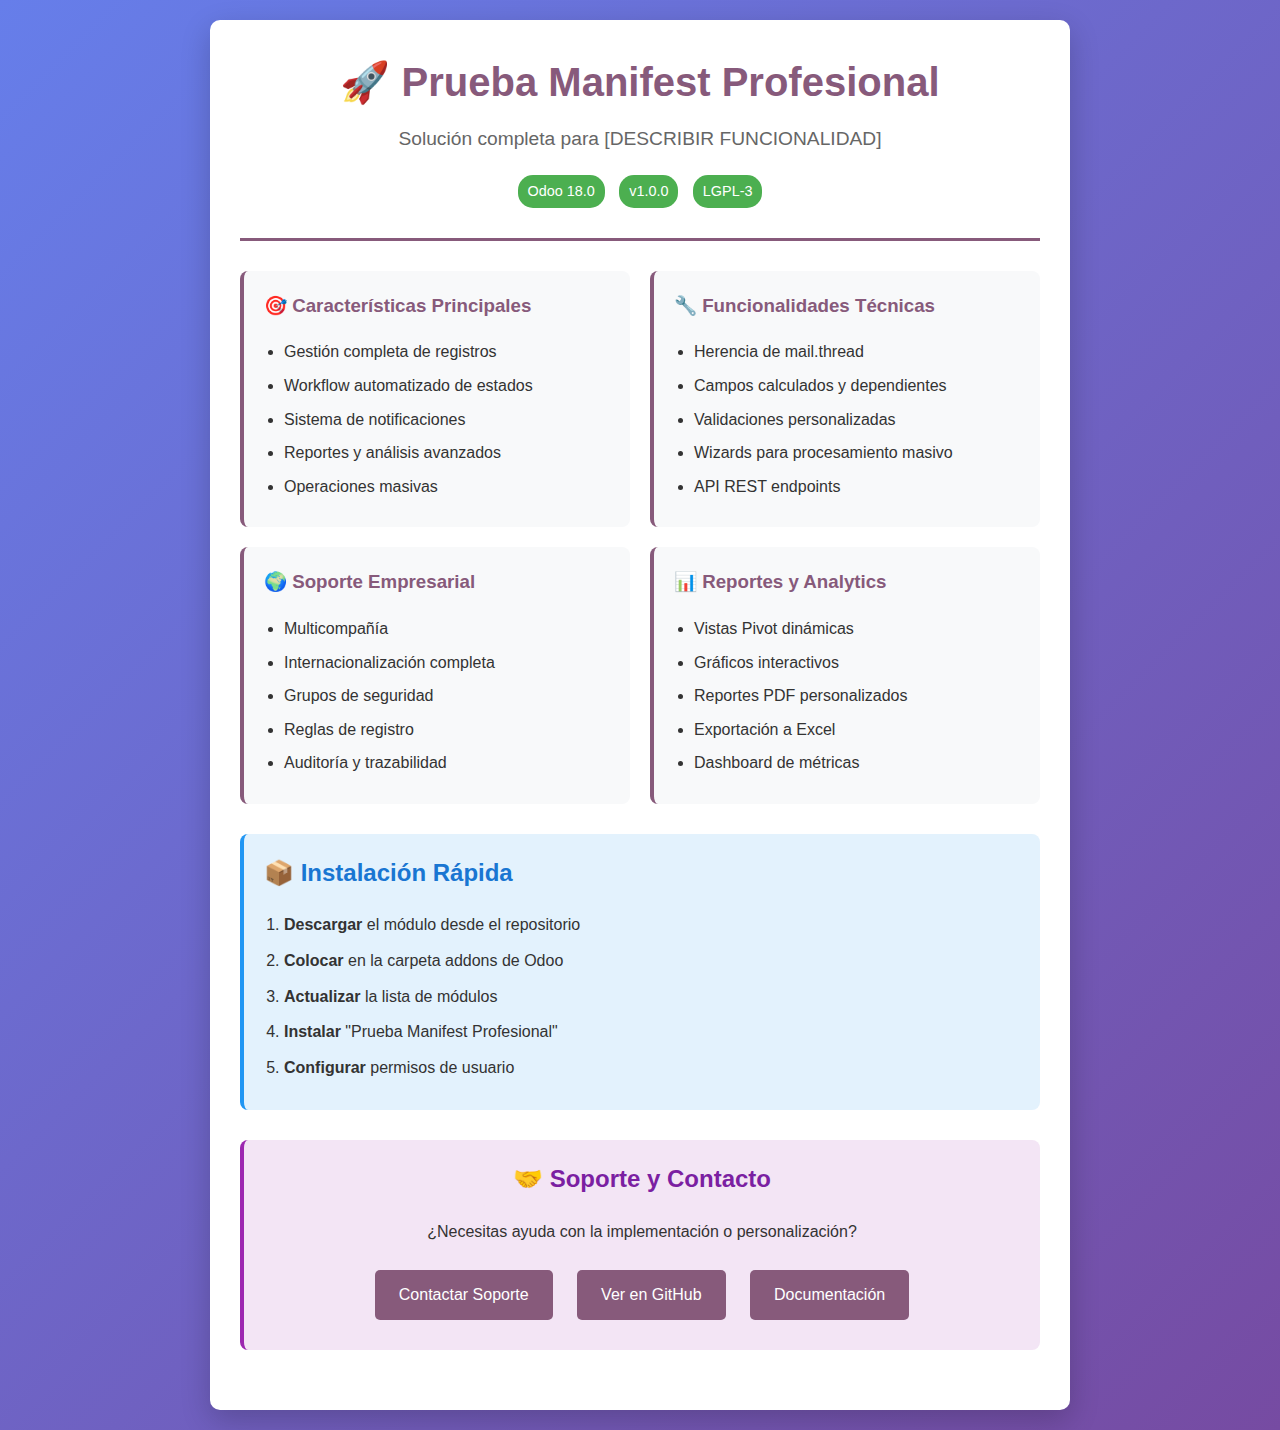
<file: prueba_manifest_profesional/static/description/index.html>
<!DOCTYPE html>
<html lang="es">
<head>
    <meta charset="utf-8">
    <meta name="viewport" content="width=device-width, initial-scale=1.0">
    <title>Prueba Manifest Profesional</title>
    <style>
        body {
            font-family: 'Arial', sans-serif;
            line-height: 1.6;
            color: #333;
            margin: 0;
            padding: 20px;
            background: linear-gradient(135deg, #667eea 0%, #764ba2 100%);
        }
        .container {
            max-width: 800px;
            margin: 0 auto;
            background: white;
            padding: 30px;
            border-radius: 10px;
            box-shadow: 0 10px 30px rgba(0,0,0,0.2);
        }
        .header {
            text-align: center;
            margin-bottom: 30px;
            padding-bottom: 20px;
            border-bottom: 3px solid #875A7B;
        }
        .header h1 {
            color: #875A7B;
            margin: 0;
            font-size: 2.5em;
        }
        .header p {
            color: #666;
            font-size: 1.2em;
            margin: 10px 0;
        }
        .features {
            display: grid;
            grid-template-columns: repeat(auto-fit, minmax(300px, 1fr));
            gap: 20px;
            margin: 30px 0;
        }
        .feature {
            background: #f8f9fa;
            padding: 20px;
            border-radius: 8px;
            border-left: 4px solid #875A7B;
        }
        .feature h3 {
            color: #875A7B;
            margin-top: 0;
        }
        .feature ul {
            margin: 0;
            padding-left: 20px;
        }
        .feature li {
            margin: 8px 0;
        }
        .installation {
            background: #e3f2fd;
            padding: 20px;
            border-radius: 8px;
            margin: 30px 0;
            border-left: 4px solid #2196F3;
        }
        .installation h2 {
            color: #1976D2;
            margin-top: 0;
        }
        .installation ol {
            margin: 0;
            padding-left: 20px;
        }
        .installation li {
            margin: 10px 0;
        }
        .support {
            background: #f3e5f5;
            padding: 20px;
            border-radius: 8px;
            margin: 30px 0;
            text-align: center;
            border-left: 4px solid #9C27B0;
        }
        .support h2 {
            color: #7B1FA2;
            margin-top: 0;
        }
        .btn {
            display: inline-block;
            padding: 12px 24px;
            background: #875A7B;
            color: white;
            text-decoration: none;
            border-radius: 5px;
            margin: 10px;
            transition: background 0.3s;
        }
        .btn:hover {
            background: #6d4661;
        }
        .version-badge {
            background: #4CAF50;
            color: white;
            padding: 5px 10px;
            border-radius: 15px;
            font-size: 0.9em;
            display: inline-block;
            margin: 10px 5px;
        }
    </style>
</head>
<body>
    <div class="container">
        <!-- Header -->
        <div class="header">
            <h1>🚀 Prueba Manifest Profesional</h1>
            <p>Solución completa para [DESCRIBIR FUNCIONALIDAD]</p>
            <div>
                <span class="version-badge">Odoo 18.0</span>
                <span class="version-badge">v1.0.0</span>
                <span class="version-badge">LGPL-3</span>
            </div>
        </div>

        <!-- Características -->
        <div class="features">
            <div class="feature">
                <h3>🎯 Características Principales</h3>
                <ul>
                    <li>Gestión completa de registros</li>
                    <li>Workflow automatizado de estados</li>
                    <li>Sistema de notificaciones</li>
                    <li>Reportes y análisis avanzados</li>
                    <li>Operaciones masivas</li>
                </ul>
            </div>
            
            <div class="feature">
                <h3>🔧 Funcionalidades Técnicas</h3>
                <ul>
                    <li>Herencia de mail.thread</li>
                    <li>Campos calculados y dependientes</li>
                    <li>Validaciones personalizadas</li>
                    <li>Wizards para procesamiento masivo</li>
                    <li>API REST endpoints</li>
                </ul>
            </div>
            
            <div class="feature">
                <h3>🌍 Soporte Empresarial</h3>
                <ul>
                    <li>Multicompañía</li>
                    <li>Internacionalización completa</li>
                    <li>Grupos de seguridad</li>
                    <li>Reglas de registro</li>
                    <li>Auditoría y trazabilidad</li>
                </ul>
            </div>
            
            <div class="feature">
                <h3>📊 Reportes y Analytics</h3>
                <ul>
                    <li>Vistas Pivot dinámicas</li>
                    <li>Gráficos interactivos</li>
                    <li>Reportes PDF personalizados</li>
                    <li>Exportación a Excel</li>
                    <li>Dashboard de métricas</li>
                </ul>
            </div>
        </div>

        <!-- Instalación -->
        <div class="installation">
            <h2>📦 Instalación Rápida</h2>
            <ol>
                <li><strong>Descargar</strong> el módulo desde el repositorio</li>
                <li><strong>Colocar</strong> en la carpeta addons de Odoo</li>
                <li><strong>Actualizar</strong> la lista de módulos</li>
                <li><strong>Instalar</strong> "Prueba Manifest Profesional"</li>
                <li><strong>Configurar</strong> permisos de usuario</li>
            </ol>
        </div>

        <!-- Soporte -->
        <div class="support">
            <h2>🤝 Soporte y Contacto</h2>
            <p>¿Necesitas ayuda con la implementación o personalización?</p>
            <a href="mailto:soporte@tuempresa.com" class="btn">Contactar Soporte</a>
            <a href="https://github.com/tu-repo" class="btn">Ver en GitHub</a>
            <a href="https://tu-sitio.com/docs" class="btn">Documentación</a>
        </div>
    </div>
</body>
</html>
</file>
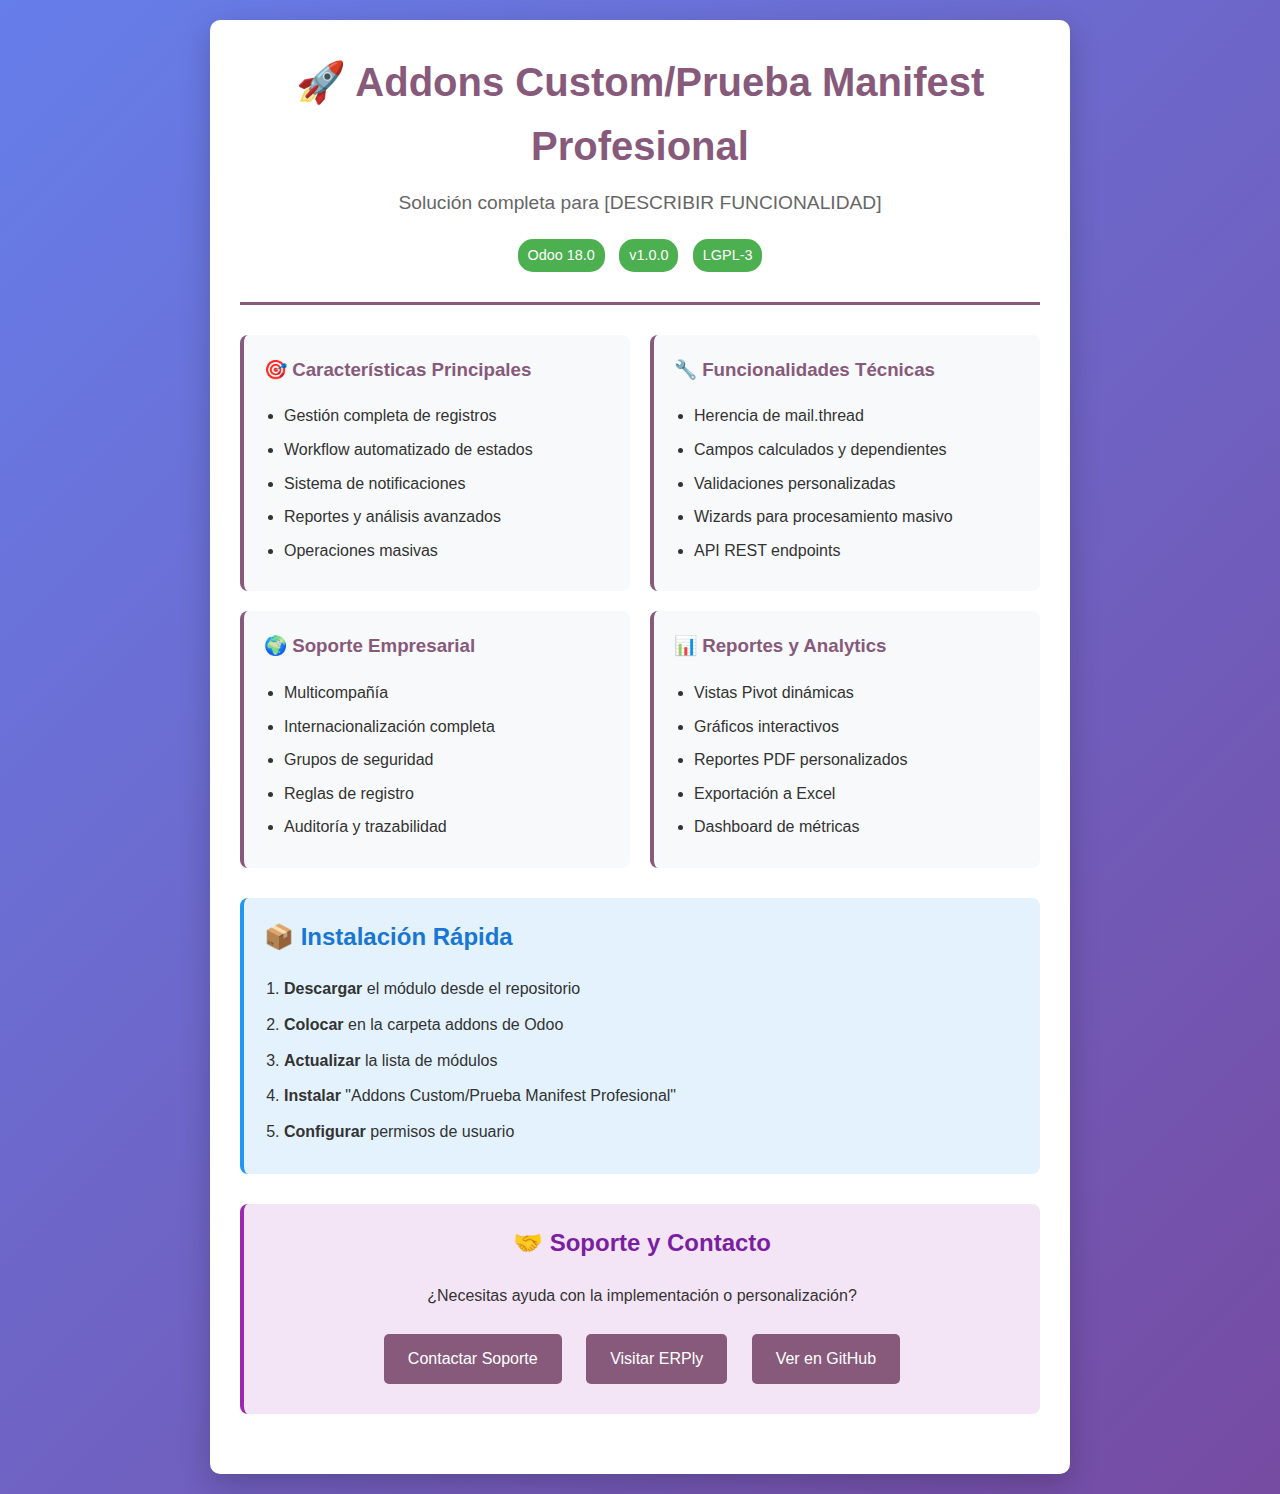
<file: addons_custom/prueba_manifest_profesional/static/description/index.html>
<!DOCTYPE html>
<html lang="es">
<head>
    <meta charset="utf-8">
    <meta name="viewport" content="width=device-width, initial-scale=1.0">
    <title>Addons Custom/Prueba Manifest Profesional</title>
    <style>
        body {
            font-family: 'Arial', sans-serif;
            line-height: 1.6;
            color: #333;
            margin: 0;
            padding: 20px;
            background: linear-gradient(135deg, #667eea 0%, #764ba2 100%);
        }
        .container {
            max-width: 800px;
            margin: 0 auto;
            background: white;
            padding: 30px;
            border-radius: 10px;
            box-shadow: 0 10px 30px rgba(0,0,0,0.2);
        }
        .header {
            text-align: center;
            margin-bottom: 30px;
            padding-bottom: 20px;
            border-bottom: 3px solid #875A7B;
        }
        .header h1 {
            color: #875A7B;
            margin: 0;
            font-size: 2.5em;
        }
        .header p {
            color: #666;
            font-size: 1.2em;
            margin: 10px 0;
        }
        .features {
            display: grid;
            grid-template-columns: repeat(auto-fit, minmax(300px, 1fr));
            gap: 20px;
            margin: 30px 0;
        }
        .feature {
            background: #f8f9fa;
            padding: 20px;
            border-radius: 8px;
            border-left: 4px solid #875A7B;
        }
        .feature h3 {
            color: #875A7B;
            margin-top: 0;
        }
        .feature ul {
            margin: 0;
            padding-left: 20px;
        }
        .feature li {
            margin: 8px 0;
        }
        .installation {
            background: #e3f2fd;
            padding: 20px;
            border-radius: 8px;
            margin: 30px 0;
            border-left: 4px solid #2196F3;
        }
        .installation h2 {
            color: #1976D2;
            margin-top: 0;
        }
        .installation ol {
            margin: 0;
            padding-left: 20px;
        }
        .installation li {
            margin: 10px 0;
        }
        .support {
            background: #f3e5f5;
            padding: 20px;
            border-radius: 8px;
            margin: 30px 0;
            text-align: center;
            border-left: 4px solid #9C27B0;
        }
        .support h2 {
            color: #7B1FA2;
            margin-top: 0;
        }
        .btn {
            display: inline-block;
            padding: 12px 24px;
            background: #875A7B;
            color: white;
            text-decoration: none;
            border-radius: 5px;
            margin: 10px;
            transition: background 0.3s;
        }
        .btn:hover {
            background: #6d4661;
        }
        .version-badge {
            background: #4CAF50;
            color: white;
            padding: 5px 10px;
            border-radius: 15px;
            font-size: 0.9em;
            display: inline-block;
            margin: 10px 5px;
        }
    </style>
</head>
<body>
    <div class="container">
        <!-- Header -->
        <div class="header">
            <h1>🚀 Addons Custom/Prueba Manifest Profesional</h1>
            <p>Solución completa para [DESCRIBIR FUNCIONALIDAD]</p>
            <div>
                <span class="version-badge">Odoo 18.0</span>
                <span class="version-badge">v1.0.0</span>
                <span class="version-badge">LGPL-3</span>
            </div>
        </div>

        <!-- Características -->
        <div class="features">
            <div class="feature">
                <h3>🎯 Características Principales</h3>
                <ul>
                    <li>Gestión completa de registros</li>
                    <li>Workflow automatizado de estados</li>
                    <li>Sistema de notificaciones</li>
                    <li>Reportes y análisis avanzados</li>
                    <li>Operaciones masivas</li>
                </ul>
            </div>
            
            <div class="feature">
                <h3>🔧 Funcionalidades Técnicas</h3>
                <ul>
                    <li>Herencia de mail.thread</li>
                    <li>Campos calculados y dependientes</li>
                    <li>Validaciones personalizadas</li>
                    <li>Wizards para procesamiento masivo</li>
                    <li>API REST endpoints</li>
                </ul>
            </div>
            
            <div class="feature">
                <h3>🌍 Soporte Empresarial</h3>
                <ul>
                    <li>Multicompañía</li>
                    <li>Internacionalización completa</li>
                    <li>Grupos de seguridad</li>
                    <li>Reglas de registro</li>
                    <li>Auditoría y trazabilidad</li>
                </ul>
            </div>
            
            <div class="feature">
                <h3>📊 Reportes y Analytics</h3>
                <ul>
                    <li>Vistas Pivot dinámicas</li>
                    <li>Gráficos interactivos</li>
                    <li>Reportes PDF personalizados</li>
                    <li>Exportación a Excel</li>
                    <li>Dashboard de métricas</li>
                </ul>
            </div>
        </div>

        <!-- Instalación -->
        <div class="installation">
            <h2>📦 Instalación Rápida</h2>
            <ol>
                <li><strong>Descargar</strong> el módulo desde el repositorio</li>
                <li><strong>Colocar</strong> en la carpeta addons de Odoo</li>
                <li><strong>Actualizar</strong> la lista de módulos</li>
                <li><strong>Instalar</strong> "Addons Custom/Prueba Manifest Profesional"</li>
                <li><strong>Configurar</strong> permisos de usuario</li>
            </ol>
        </div>

        <!-- Soporte -->
        <div class="support">
            <h2>🤝 Soporte y Contacto</h2>
            <p>¿Necesitas ayuda con la implementación o personalización?</p>
            <a href="mailto:info@erply.do" class="btn">Contactar Soporte</a>
            <a href="https://erply.do" class="btn">Visitar ERPly</a>
            <a href="https://github.com/rob-erply" class="btn">Ver en GitHub</a>
        </div>
    </div>
</body>
</html>
</file>
